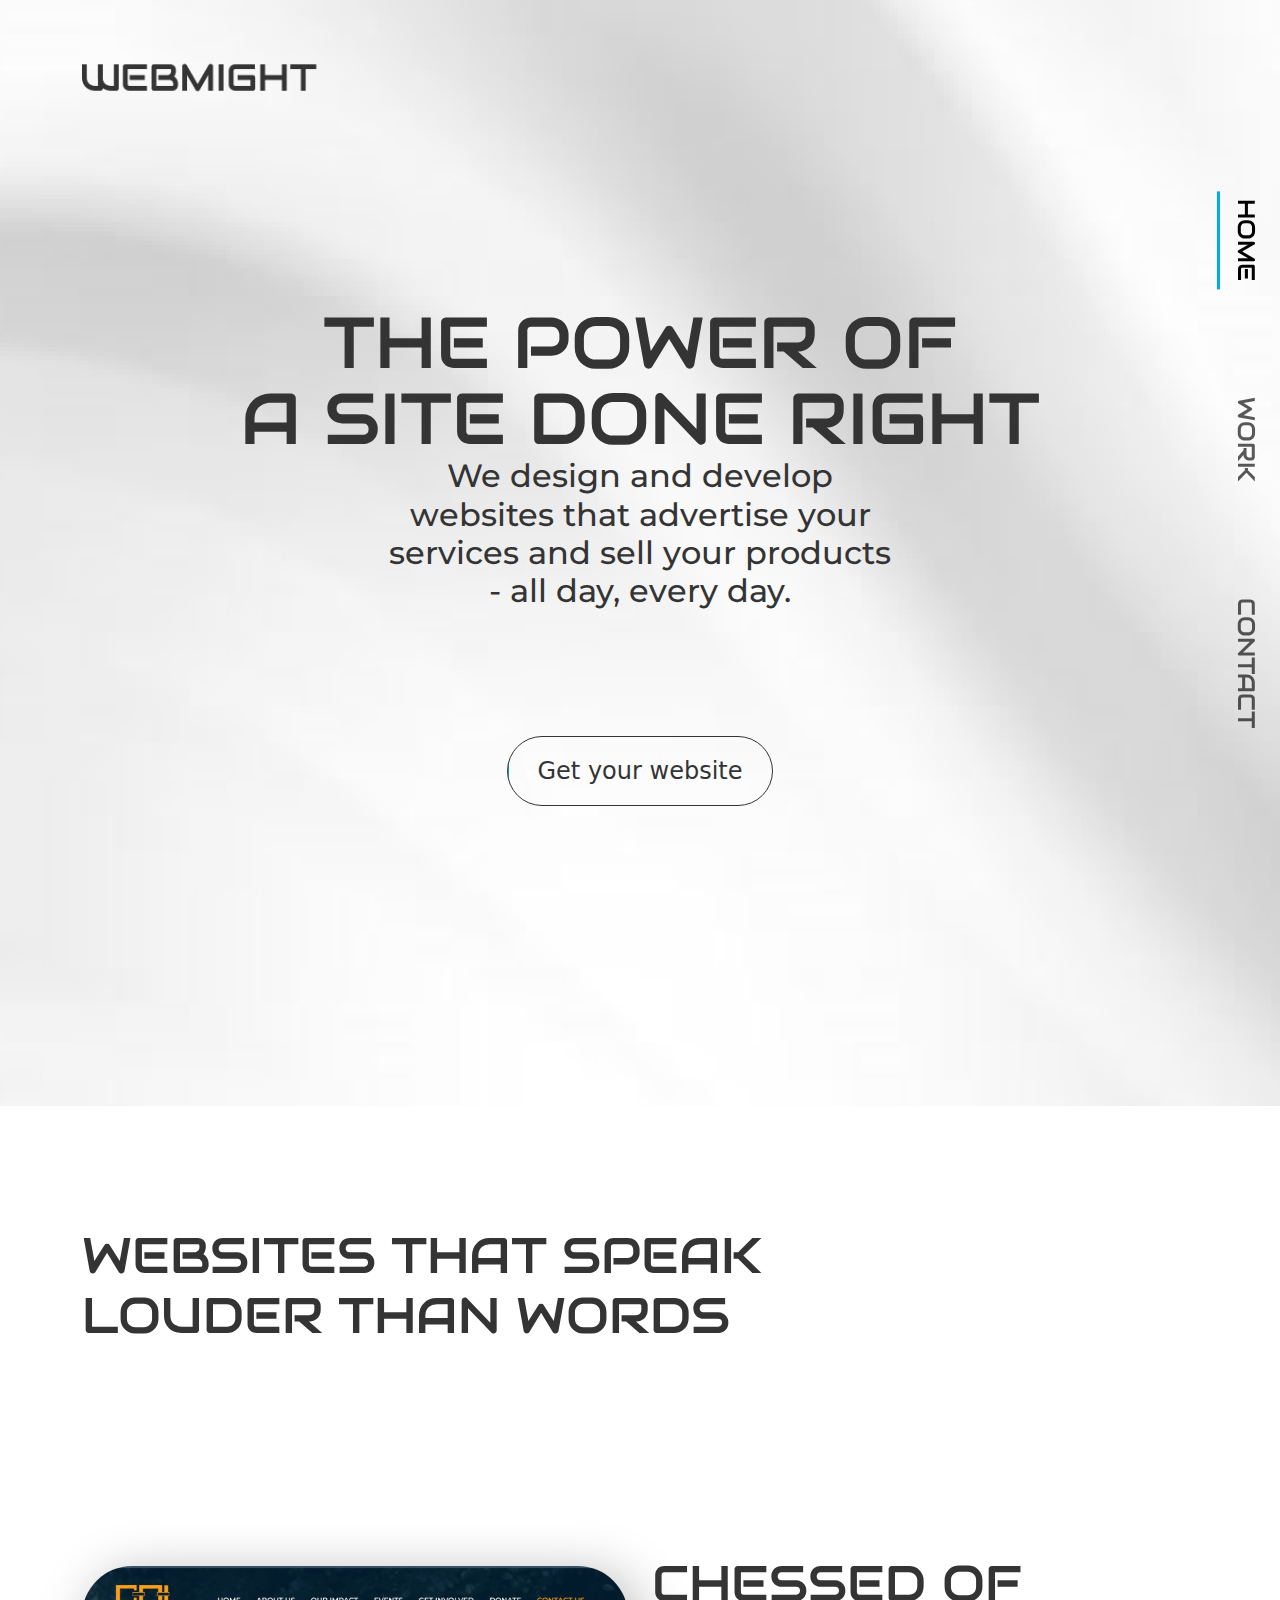
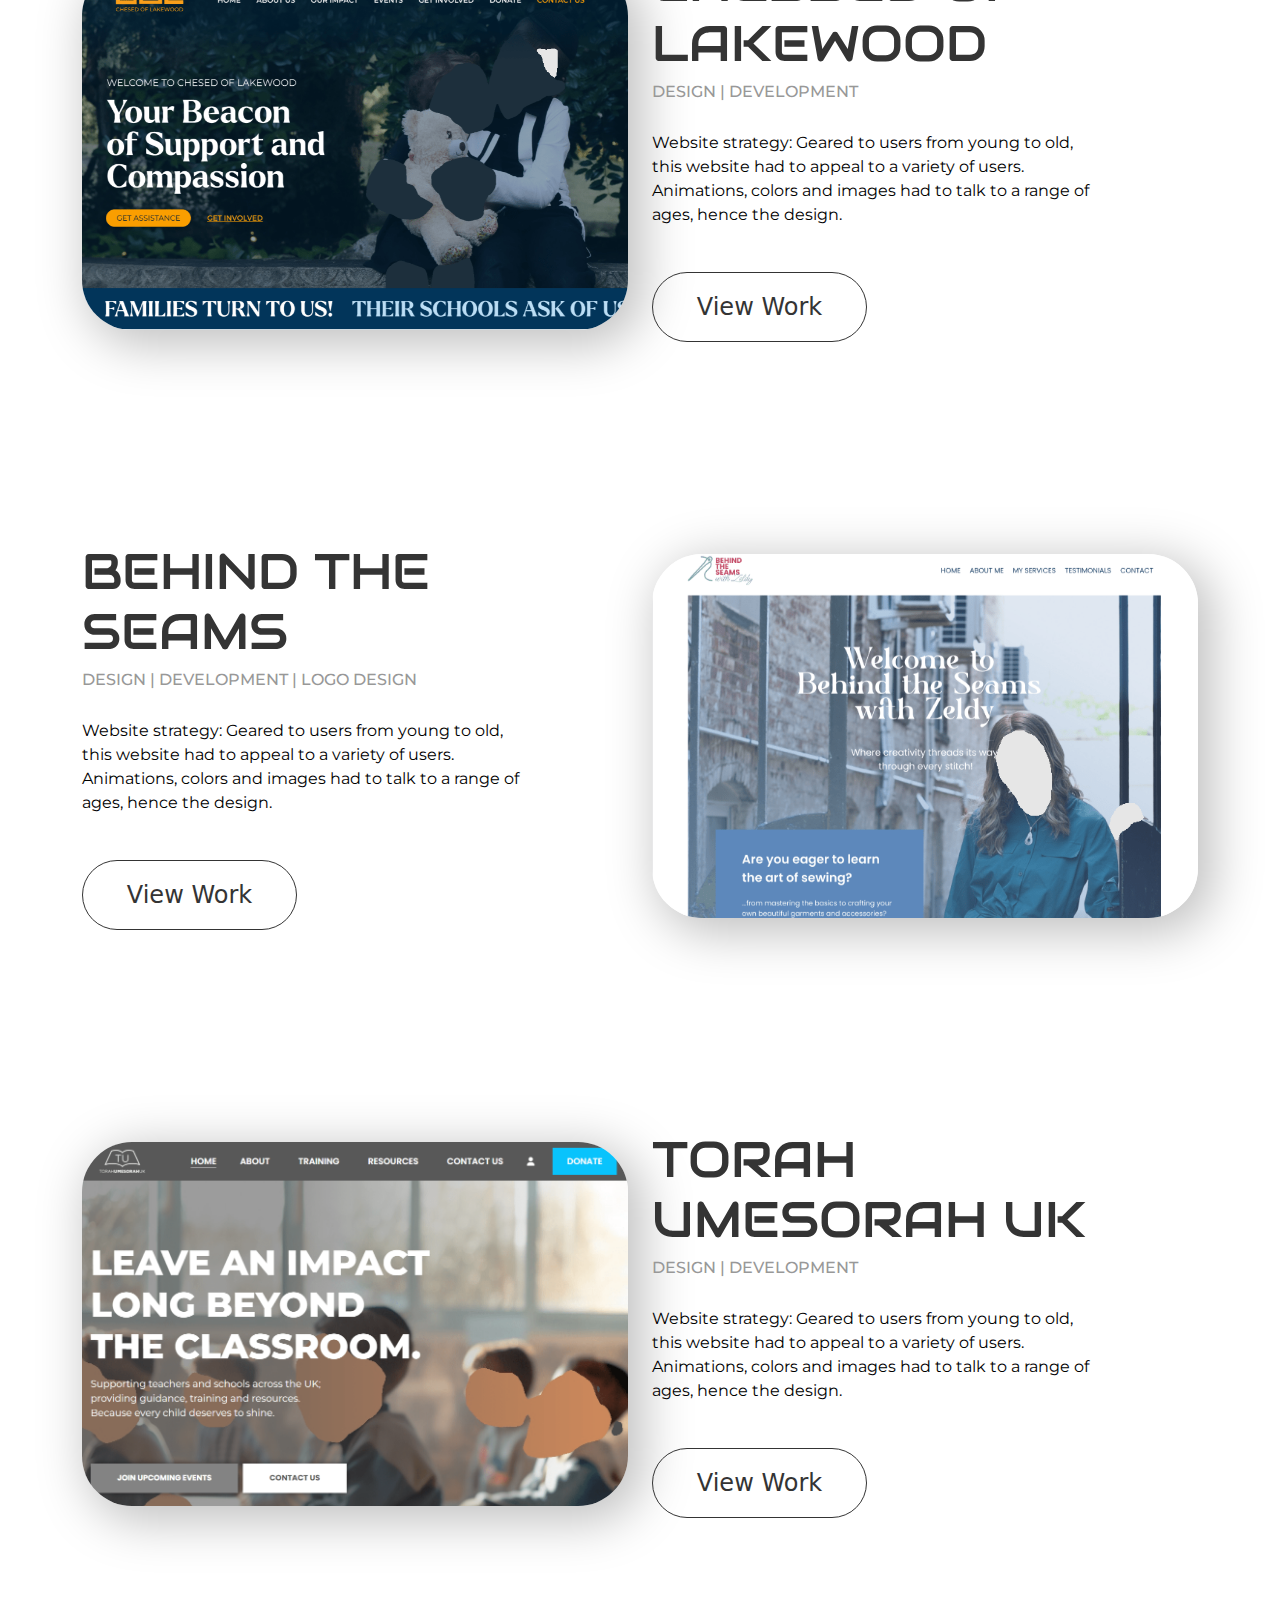
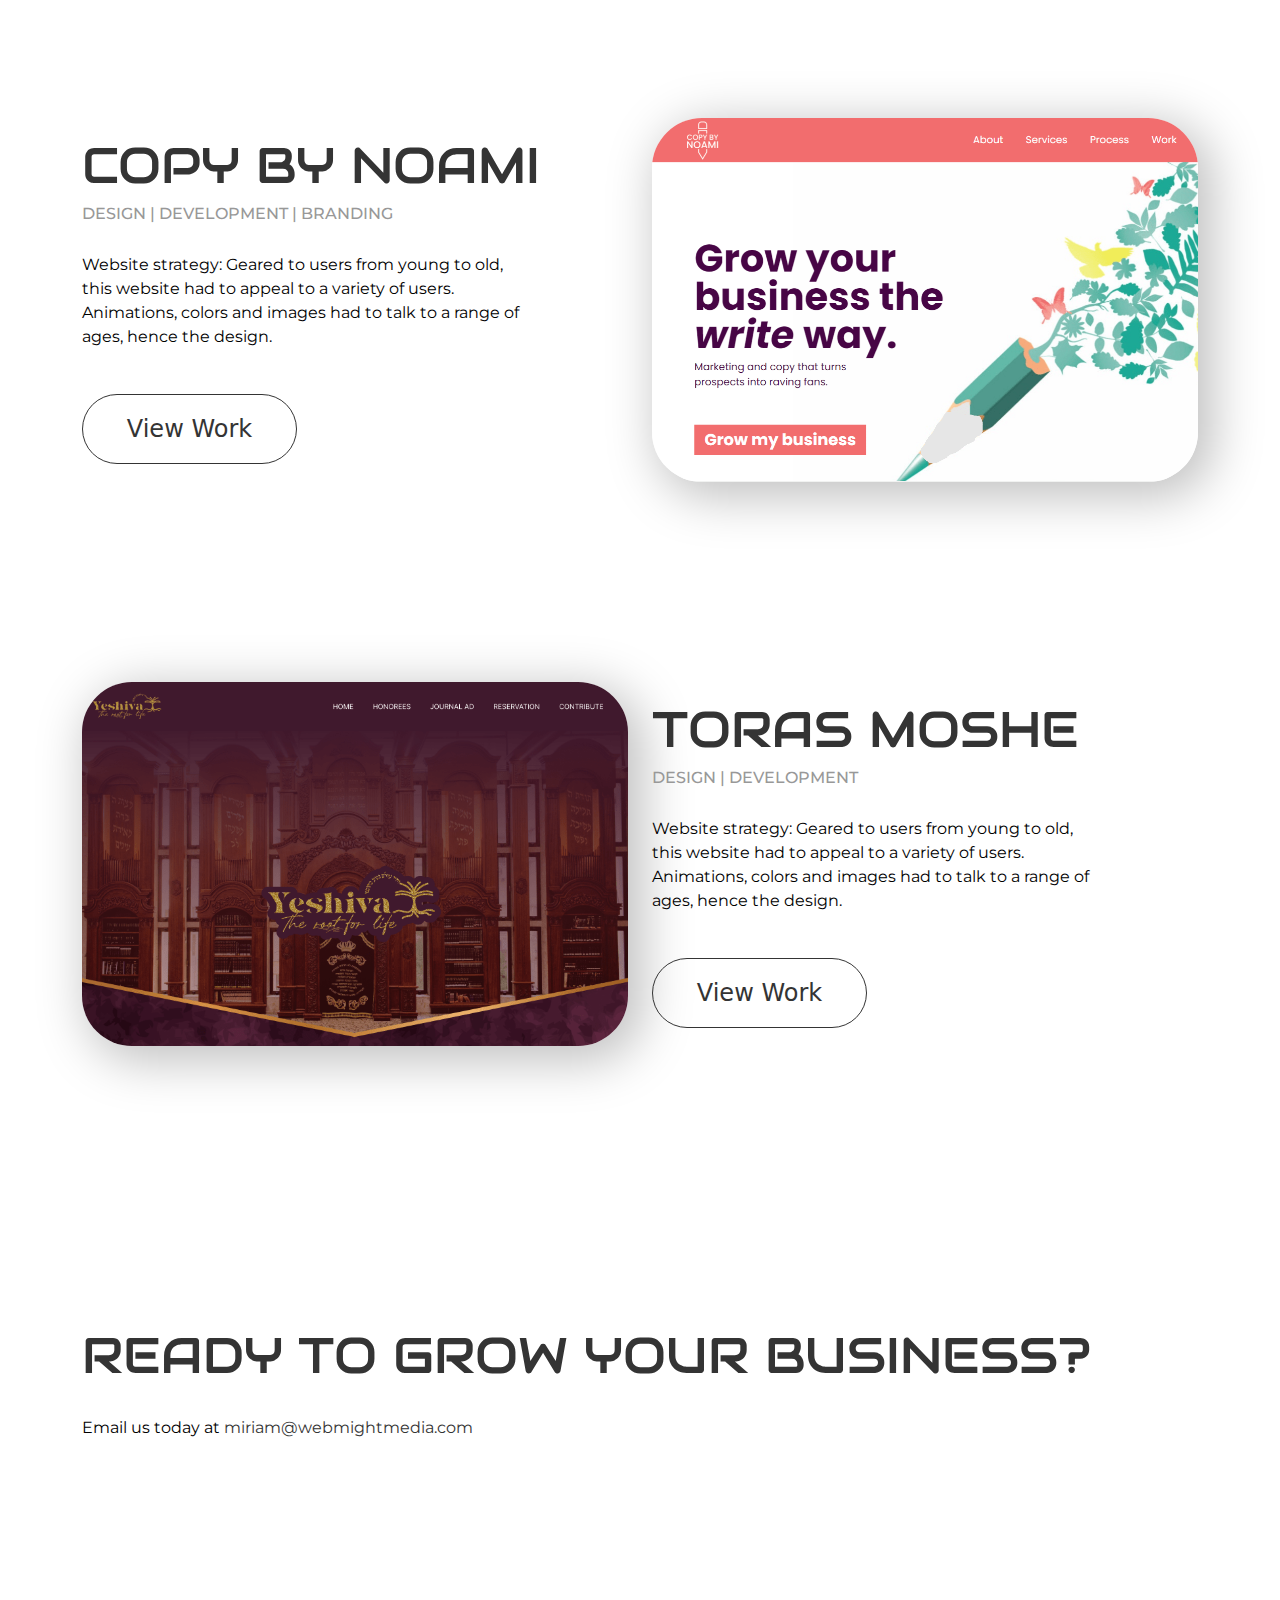
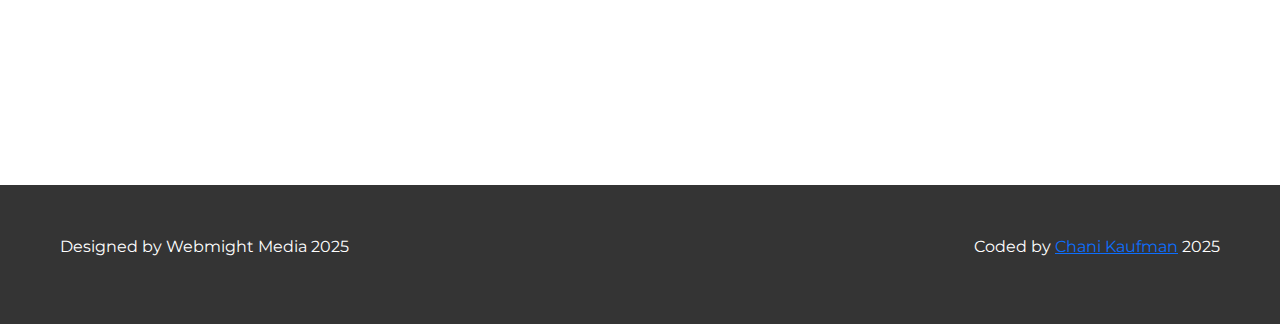
<file: index.html>
<!DOCTYPE html>
<html lang="en">
  <head>
    <meta charset="UTF-8" />
    <meta name="viewport" content="width=device-width, initial-scale=1.0" />

    <meta
      name="description"
      content="We design and develop websites that advertise your services and
              sell your products - all day, every day. Professional website design and development by Webmight, works remotely or in-house, based in the UK"
    />

    <!--Bootstrap Links-->
    <link
      href="https://cdn.jsdelivr.net/npm/bootstrap@5.3.3/dist/css/bootstrap.min.css"
      rel="stylesheet"
      integrity="sha384-QWTKZyjpPEjISv5WaRU9OFeRpok6YctnYmDr5pNlyT2bRjXh0JMhjY6hW+ALEwIH"
      crossorigin="anonymous"
    />
    <meta
      name="google-site-verification"
      content="zwQI486_TF9OKHa_GHz5H4rKNyTe9RNS3GFvqe1lHM0"
    />
    <script
      src="https://cdn.jsdelivr.net/npm/bootstrap@5.3.3/dist/js/bootstrap.bundle.min.js"
      integrity="sha384-YvpcrYf0tY3lHB60NNkmXc5s9fDVZLESaAA55NDzOxhy9GkcIdslK1eN7N6jIeHz"
      crossorigin="anonymous"
    ></script>

    <!--Google Fonts-->
    <link rel="preconnect" href="https://fonts.googleapis.com" />
    <link rel="preconnect" href="https://fonts.gstatic.com" crossorigin />
    <link
      href="https://fonts.googleapis.com/css2?family=Audiowide&family=Montserrat:ital,wght@0,100..900;1,100..900&display=swap"
      rel="stylesheet"
    />

    <title>WEBMIGHT</title>
    <link rel="icon" href="/images/favicon.ico.jpg" />
    <link rel="stylesheet" href="/src/styles.css" />
  </head>

  <body>
    <div
      class="scrollspy"
      data-bs-spy="scroll"
      data-bs-target="#navbar"
      tabindex="0"
    >
      <div id="home" class="gradient-background">
        <div class="navbar-2">
          <nav class="navbar nav-items navbar-expand-lg" id="navbar">
            <div class="container-fluid">
              <button
                class="navbar-toggler"
                type="button"
                data-bs-toggle="collapse"
                data-bs-target="#navbarNavAltMarkup"
                aria-controls="navbarNavAltMarkup"
                aria-expanded="false"
                aria-label="Toggle navigation"
              >
                <span class="navbar-toggler-icon"></span>
              </button>
              <div class="collapse navbar-collapse" id="navbarNavAltMarkup">
                <div class="navbar-nav">
                  <a class="nav-link active" aria-current="page" href="#home"
                    >Home</a
                  >
                  <a class="nav-link" href="#portfolio">Work</a>
                  <a class="nav-link" href="#contact">Contact</a>
                </div>
              </div>
            </div>
          </nav>
        </div>

        <nav class="navbar">
          <div class="container-fluid">
            <a class="navbar-brand" href="/"
              ><img
                class="logo d-none d-sm-block"
                src="/images/webmight-logo.png"
                alt="webmight-logo"
            /></a>
          </div>
          <div.container-fluid>
            <a class="navbar-brand" href="/"
              ><img
                class="logo-mini d-block d-sm-none"
                src="/images/webmight-logo-mini.png"
                alt="webmight-logo-mini"
            /></a>
          
        </nav>
        <div class="container landing-page">
          <div class="home-intro">
            <h1>The power of<br />a site done right</h1>
            <h2>
              We design and develop websites that advertise your services and
              sell your products - all day, every day.
            </h2>
          </div>
          <a href="#contact" class="btn btn-branding">Get your website</a>
        </div>
      </div>
      

      <div id="portfolio" class="container">
        <div class="row align-items-left">
          <h3 class="col-lg-8">Websites that speak louder than words</h3>
        </div>
        <!--Portfolio item 1-->
        <div class="row align-items-center portfolio-item">
          <div class="col-md-6 d-md-block d-none">
            <img
              src="/images/chessedoflakewood.PNG"
              class="img-fluid portfolio-img"
              alt="COL Website"
            />
          </div>
          <div class="col-md-6 portfolio-desc">
            <h3>Chessed of Lakewood</h3>
            <h4>Design | Development</h4>
            <p>
              Website strategy: Geared to users from young to old, this website
              had to appeal to a variety of users. Animations, colors and images
              had to talk to a range of ages, hence the design.
            </p>
            <a
              href="https://chesedoflakewood.org/"
              target="_blank"
              class="btn btn-branding"
              title="Chessed of Lakewood Website"
              >View Work</a
            >
          </div>
        </div>
        <!--Portfolio item 2-->
        <div class="row align-items-center portfolio-item">
          <div class="col-md-6 portfolio-desc">
            <h3>Behind the Seams</h3>
            <h4>Design | Development | Logo Design</h4>
            <p>
              Website strategy: Geared to users from young to old, this website
              had to appeal to a variety of users. Animations, colors and images
              had to talk to a range of ages, hence the design.
            </p>
            <a
              href="https://www.sewingwithzeldy.com/"
              target="_blank"
              class="btn btn-branding"
              title="Behind the Seams Website"
              >View Work</a
            >
          </div>
          <div class="col-md-6 d-md-block d-none">
            <img
              src="/images/Behind the Seams.PNG"
              class="img-fluid portfolio-img"
              alt="Behind the Seams Website"
            />
          </div>
        </div>
        <!--Portfolio item 3-->
        <div class="row align-items-center portfolio-item">
          <div class="col-md-6 d-md-block d-none">
            <img
              src="/images/tuuk.PNG"
              class="img-fluid portfolio-img"
              alt="TU UK Website"
            />
          </div>
          <div class="col-md-6 portfolio-desc">
            <h3>
              Torah <br />
              Umesorah UK
            </h3>
            <h4>Design | Development</h4>
            <p>
              Website strategy: Geared to users from young to old, this website
              had to appeal to a variety of users. Animations, colors and images
              had to talk to a range of ages, hence the design.
            </p>
            <a
              href="https://torahumesorahuk.org/"
              target="_blank"
              class="btn btn-branding"
              title="Torah Umesorah Website"
              >View Work</a
            >
          </div>
        </div>
        <!--Portfolio item 4-->
        <div class="row align-items-center portfolio-item">
          <div class="col-md-6 portfolio-desc">
            <h3>Copy by Noami</h3>
            <h4>Design | Development | Branding</h4>
            <p>
              Website strategy: Geared to users from young to old, this website
              had to appeal to a variety of users. Animations, colors and images
              had to talk to a range of ages, hence the design.
            </p>
            <a
              href="https://copybynoami.com/"
              target="_blank"
              class="btn btn-branding"
              title="Copy by Noami Website"
              >View Work</a
            >
          </div>
          <div class="col-md-6 d-md-block d-none">
            <img
              src="/images/copybynoami.PNG"
              class="img-fluid portfolio-img"
              alt="Copy by Noami Website"
            />
          </div>
        </div>
        <!--Portfolio item 5-->
        <div class="row align-items-center portfolio-item">
          <div class="col-md-6 d-md-block d-none">
            <img
              src="/images/tomo.PNG"
              class="img-fluid portfolio-img"
              alt="Tomo Website"
            />
          </div>
          <div class="col-md-6 portfolio-desc">
            <h3>Toras Moshe</h3>
            <h4>Design | Development</h4>
            <p>
              Website strategy: Geared to users from young to old, this website
              had to appeal to a variety of users. Animations, colors and images
              had to talk to a range of ages, hence the design.
            </p>
            <a
              href="https://dinner.litrom.org.il/"
              target="_blank"
              class="btn btn-branding"
              title="Toras Moshe Website"
              >View Work</a
            >
          </div>
        </div>
      </div>
      <div id="contact">
        <div class="container contact">
          <h3 class="contact-us">Ready to grow your business?</h3>
          <p>
            Email us today at
            <a
              href="mailto:miriam@webmightmedia.com"
              class="email-link"
              title="Email link"
              >miriam@webmightmedia.com</a
            >
          </p>
        </div>

        <footer>
          <div class="d-flex justify-content-between">
            <p class="designed-by">Designed by Webmight Media 2025</p>
            <p class="designed-by">
              Coded by
              <a
                href="https://github.com/chanikauf/"
                target="_blank"
                title="Github Account"
                >Chani Kaufman</a
              >
              2025
            </p>
          </div>
        </footer>

        </div>
      </div>

  </body>
</html>
</file>
<file: src/styles.css>
:root {
  --primary-color: #343434;
  --secondary-color: #000;
  --primary-font: "Audiowide", sans-serif;
  --secondary-font: "Montserrat", sans-serif;
}

h1 {
  font-family: var(--primary-font);
  text-transform: uppercase;
  font-size: 72px;
  line-height: 76px;
  margin-bottom: 0;
}

h2 {
  font-family: var(--secondary-font);
  font-size: 32px;
  margin-top: 20px;
  margin: auto 300px;
}

h3 {
  font-family: var(--primary-font);
  text-transform: uppercase;
  color: var(--primary-color);
  font-size: 50px;
}

h4 {
  font-family: var(--secondary-font);
  font-size: 16px;
  text-transform: uppercase;
  color: #989898;
}

p {
  font-family: var(--secondary-font);
  color: var(--secondary-color);
  font-size: 16px;
  max-width: 440px;
  margin: 30px 0 45px;
}

.gradient-background {
  background-image: url(/images/gradient-background.png);
  background-repeat: no-repeat;
  background-size: cover;
  margin-bottom: 120px;
}

.landing-page {
  text-align: center;
  padding-top: 160px;
  padding-bottom: 300px;
  color: var(--primary-color);
}

.home-intro {
  margin-bottom: 125px;
}

.logo {
  max-width: 260px;
  margin: 40px auto auto 70px;
}

.logo-mini {
  margin: 20px auto auto 35px;
}

.btn-branding {
  padding: 16px 30px;
  min-width: 215px;
  border: 1px solid var(--primary-color);
  border-radius: 100px;
  font-size: 24px;
  color: var(--primary-color);
  background: linear-gradient(
    90deg,
    #00aee7 50%,
    transparent 50%
  ); /* Initial gradient */
  background-size: 200% 100%;
  background-position: right;
  transition: background-position 0.8s, color 0.8s;
}

.btn-branding:hover {
  background-position: left;
  border: 1px solid var(--primary-color);
}
/* Navbar Styles */

.navbar-2 {
  position: fixed;
  top: 0;
  right: 0;
  display: flex;
  flex-direction: column;
  z-index: 1030;
  max-width: 70px;
  height: 100vh;
  align-items: flex-end;
}

.nav-items {
  transform: rotate(90deg) translateX(60%);
  transform-origin: top right;
  margin: auto 0;
}

.navbar-nav {
  flex-direction: column;
  gap: 100px;
  margin-right: 20px;
}

.nav-link {
  font-family: var(--primary-font);
  text-transform: uppercase;
  font-size: 24px;
}

.nav-link.active {
  border-bottom: 3px solid #00aee7;
}

/*Portfolio Styles*/
.portfolio-item {
  margin-top: 200px;
}

.portfolio-img {
  border-radius: 50px;
  box-shadow: 10px 10px 50px 5px rgba(0, 0, 0, 0.25);
}

.portfolio-desc {
  padding: auto 50px;
}

/* Contact Styles */

.contact {
  padding-top: 280px;
  padding-bottom: 300px;
}

.email-link {
  text-decoration: none;
  color: var(--primary-color);
}

/*footer*/

footer {
  min-height: 50px;
  background-color: var(--primary-color);
  padding: 20px;
}

.designed-by {
  color: #fff;
  margin-left: 40px;
  margin-right: 40px;
}
@media (max-width: 1240px) {
  h2 {
    font-size: 25px;
    margin: 0;
  }
  p {
    margin: 30px auto;
  }

  .nav-items {
    transform: rotate(0);
  }
  .navbar-2 {
    height: auto;
    margin-top: 40px;
    justify-content: right;
  }
}

@media (max-width: 1200px) {
  h3 {
    font-size: 36px;
  }

  p {
    margin: 15px 0;
  }

  .btn-branding {
    font-size: 18px;
    padding: 12px 20px;
  }
}

@media (max-width: 991px) {
  .nav-items {
    background-color: #ffffff91;
    border-radius: 10px;
  }
}
@media (max-width: 768px) {
  body {
    text-align: center;
  }

  p {
    max-width: 100%;
  }

  .portfolio-img {
    display: none;
  }

  .nav-link {
    font-size: 18px; /* Adjust font size for mobile devices */
  }

  h2 {
    font-size: 25px;
    margin: 0;
    margin-top: 20px;
  }

  .landing-page {
    padding-top: 100px;
    padding-bottom: 100px;
  }

  .home-intro {
    margin-bottom: 50px;
  }

  h3 {
    font-size: 35px;
    text-align: center;
  }

  .designed-by {
    font-size: 8px;
  }
}

@media (max-width: 540px) {
  h1 {
    font-size: 60px;
    line-height: 1;
  }
}
</file>
